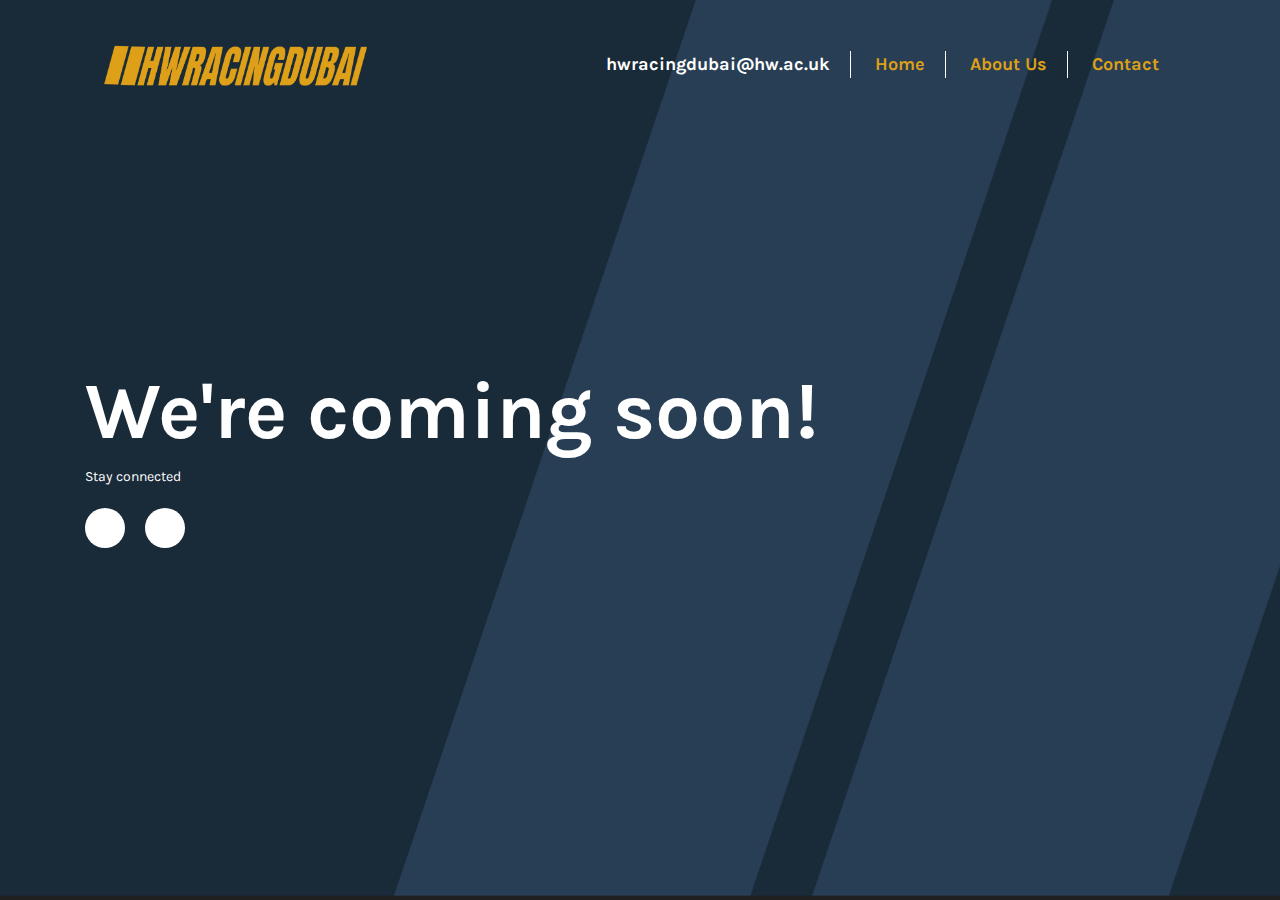
<file: coming_soon/index.html>
<!DOCTYPE html>
<html lang="en">

<head>
    <meta charset="UTF-8">
    <meta name="viewport" content="width=device-width, initial-scale=1.0">
    <meta http-equiv="X-UA-Compatible" content="ie=edge">
    <title>HWRacing Dubai</title>
    <link href="https://fonts.googleapis.com/css?family=Karla:400,700&display=swap" rel="stylesheet">
    <link rel="stylesheet" href="https://cdn.materialdesignicons.com/4.8.95/css/materialdesignicons.min.css">
    <link rel="stylesheet" href="https://stackpath.bootstrapcdn.com/bootstrap/4.4.1/css/bootstrap.min.css">
    <link rel="stylesheet" href="bd-coming-soon.css">
</head>

<body class="min-vh-100 d-flex flex-column">

    <header>
        <div class="container">
            <nav class="navbar navbar-dark bg-transparenet">
                <a class="navbar-brand" href="index.html">
                    <img src="logo.png" alt="logo">
                </a>
                <div style="align-items: end;">
                    <span class="navbar-text d-none d-sm-inline-block">hwracingdubai@hw.ac.uk</span>
                    <span class="navbar-text d-none d-sm-inline-block"> <a href="../src/html/index.html"
                            style="color: #DEA018;">Home</a></span>
                    <span class="navbar-text d-none d-sm-inline-block"> <a href="../src/html/about.html"
                            style="color: #DEA018;">About Us</a></span>
                    <span class="navbar-text d-none d-sm-inline-block"> <a href="..\src\html\contact.html"
                            style="color: #DEA018;">Contact</a></span>
                </div>

            </nav>
        </div>
    </header>
    <main class="my-auto">
        <div class="container">
            <h1 class="page-title">We're coming soon!</h1>

            <p>Stay connected</p>
            <nav class="footer-social-links">
                <a href="https://www.instagram.com/hwrdxb/?img_index=1" class="social-link"><i
                        class="mdi mdi-instagram"></i></a>
                <a href="https://www.linkedin.com/company/hwracing-dubai" class="social-link"><i
                        class="mdi mdi-linkedin"></i></a>

            </nav>
        </div>
    </main>
</body>

</html>
</file>
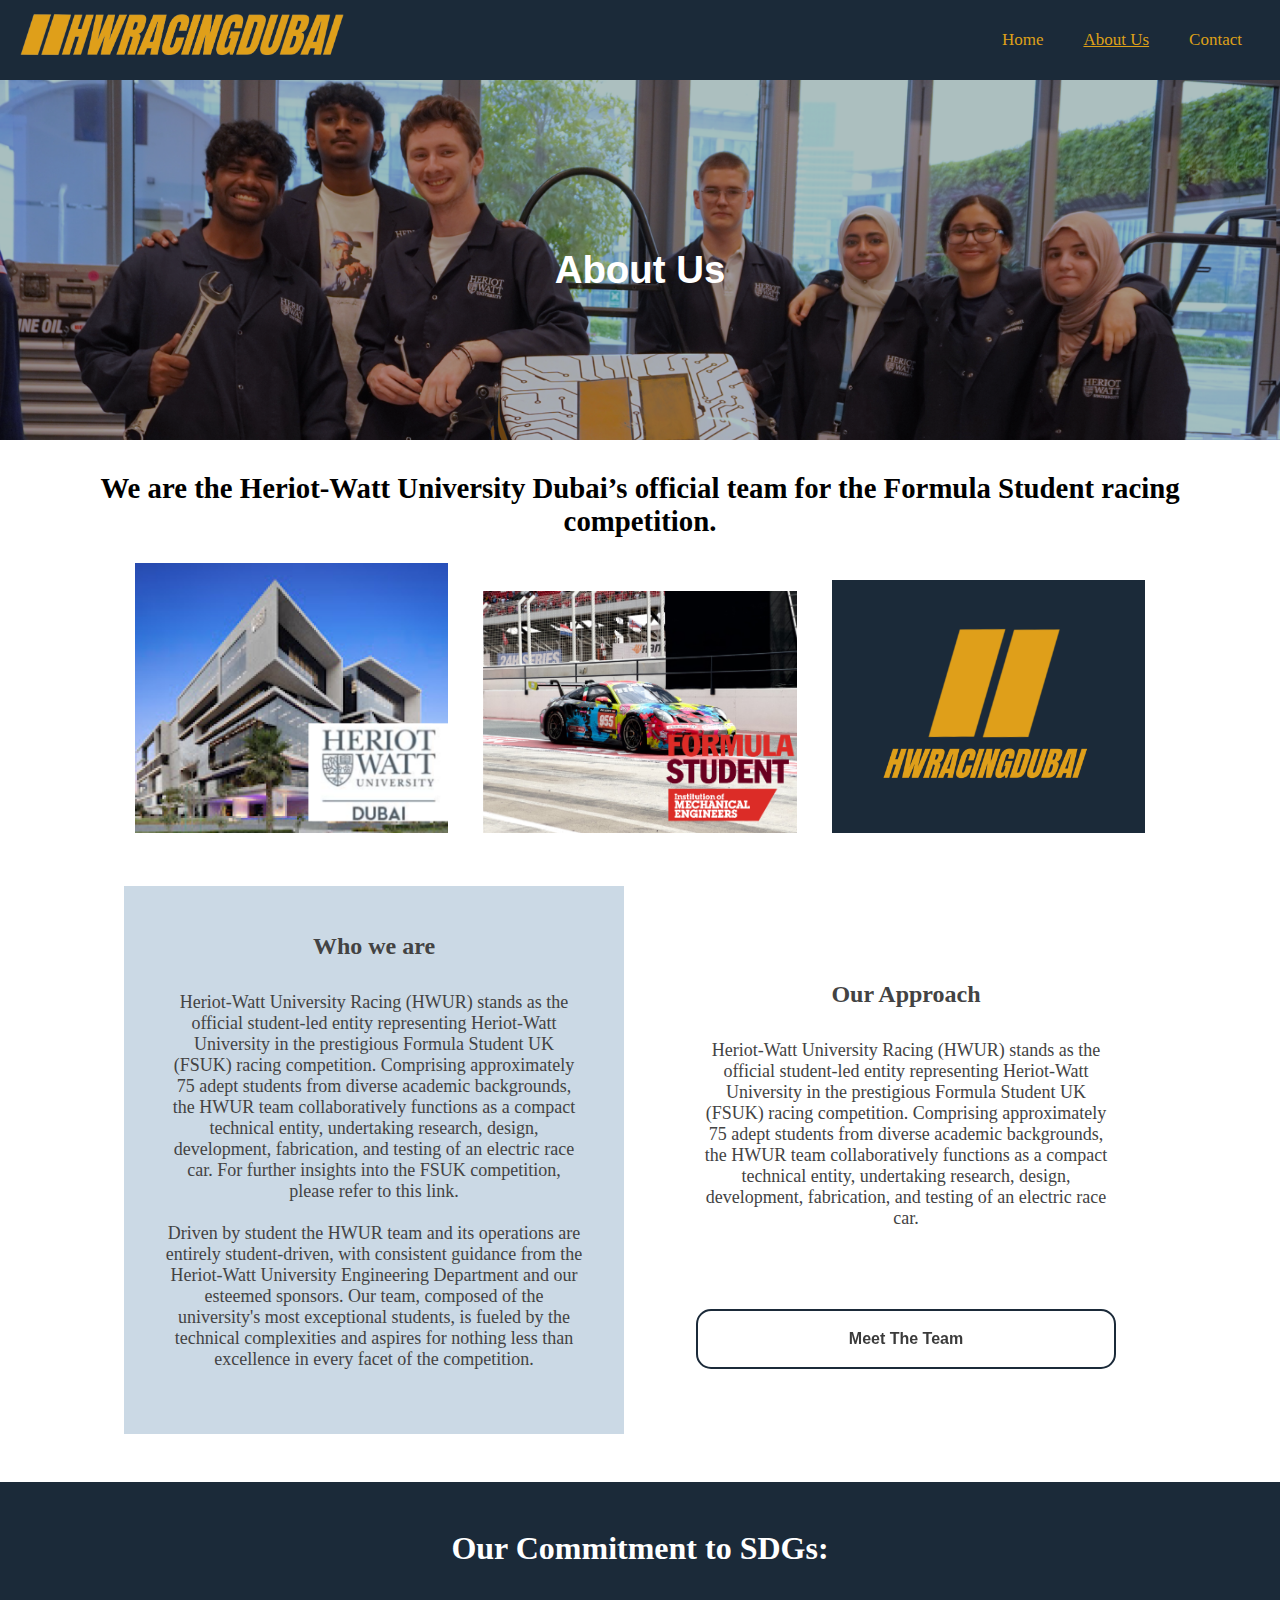
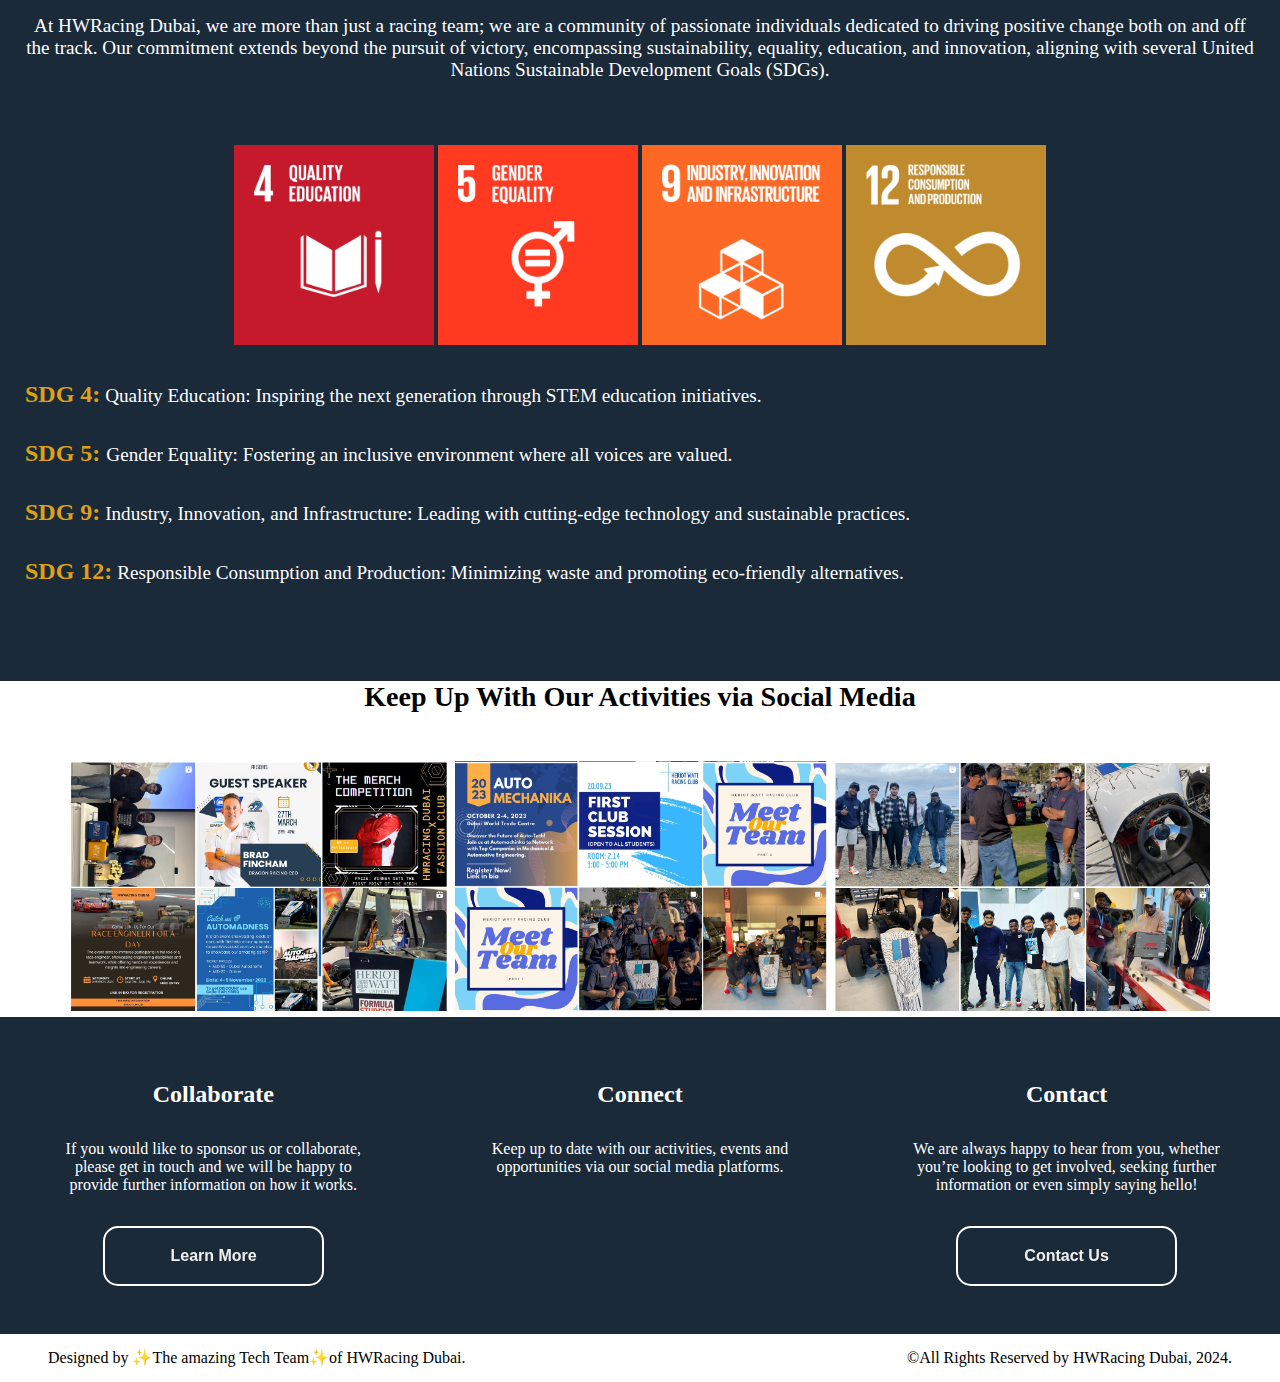
<file: src/html/about.html>
<!DOCTYPE html>
<html lang="en">

<head>
    <meta charset="UTF-8">
    <meta name="viewport" content="width=device-width, initial-scale=1.0">
    <link rel="stylesheet" type="text/css" href="..\css\about.css">
    <title>About Us</title>

    <!---FONT-->
    <link rel="preconnect" href="https://fonts.googleapis.com">
    <link rel="preconnect" href="https://fonts.gstatic.com" crossorigin>
    <link href="https://fonts.googleapis.com/css2?family=Roboto+Slab:wght@100..900&display=swap" rel="stylesheet">
</head>

<body>
    <!---NAVIGATION src: https://www.simplilearn.com/tutorials/html-tutorial/link-css-files-to-html#:~:text=To%20link%20the%20CSS%20to,like%20the%20image%20displayed%20below%3A&text=Let's%20look%20at%20another%20example,the%20CSS%20and%20HTML%20files.-->
    <nav>
        <a href="index.html"><img class="logo" src="../../imgs/logo.png"></a>
        <ul>
            <li><a href="index.html">Home</a></li>
            <li><a class="active" href="about.html">About Us</a></li>
            <li><a href="contact.html">Contact</a></li>
        </ul>
    </nav>
    <div class="cover">
        <div class="parallax"></div>
        <!--<img src="../imgs/aboutCoverOverlay.png">-->
        <div class="coverText">
            <h1>About Us</h1>
        </div>
    </div>

    <div class="sec1">
        <h2>We are the Heriot-Watt University Dubai’s official team for the Formula Student racing competition.</h2>
        <img src="../../imgs/hw.png">
        <img src="../../imgs/sF.png">
        <img src="../../imgs/hwrLogo2.png">

    </div>
    <div class="sec2">
        <div class="sec2Flex one">
            <h3>Who we are</h3>
            <p>Heriot-Watt University Racing (HWUR) stands as the official student-led entity representing Heriot-Watt
                University in the prestigious Formula Student UK (FSUK) racing competition. Comprising approximately 75
                adept students from diverse academic backgrounds, the HWUR team collaboratively functions as a compact
                technical entity, undertaking research, design, development, fabrication, and testing of an electric
                race car. For further insights into the FSUK competition, please refer to this link.
                <br>
                <br>
                Driven by student the HWUR team and its operations are entirely student-driven, with consistent
                guidance from the Heriot-Watt University Engineering Department and our esteemed sponsors. Our team,
                composed of the university's most exceptional students, is fueled by the technical complexities and
                aspires for nothing less than excellence in every facet of the competition.
            </p>
        </div>
        <div class="sec2Flex" id="two">
            <h3>Our Approach</h3>
            <p>Heriot-Watt University Racing (HWUR) stands as the official student-led entity representing Heriot-Watt
                University in the prestigious Formula Student UK (FSUK) racing competition. Comprising approximately 75
                adept students from diverse academic backgrounds, the HWUR team collaboratively functions as a compact
                technical entity, undertaking research, design, development, fabrication, and testing of an electric
                race car. </p>
            <a href='..\..\coming_soon\index.html'>

                <button class="button-28">
                    Meet The Team
                </button>


            </a>
        </div>
    </div>
    <div class="sec3">
        <h3>Our Commitment to SDGs:</h3>
        <div class="textAfterimg">
            <p>
                At HWRacing Dubai, we are more than just a racing team; we are a community of passionate individuals
                dedicated to driving positive change both on and off the track. Our commitment extends beyond the
                pursuit of victory, encompassing sustainability, equality, education, and innovation, aligning with
                several United Nations Sustainable Development Goals (SDGs).
            </p>
        </div>
        <div class="imgList">
            <img src="../../imgs/sdgImgs/E_GIF_04.gif">
            <img src="../../imgs/sdgImgs/E_GIF_05.gif">
            <img src="../../imgs/sdgImgs/E_GIF_09.gif">
            <img src="../../imgs/sdgImgs/E_GIF_12.gif">
        </div>
        <ul>
            <li>
                <p>
                    <b>SDG 4:</b> Quality Education: Inspiring the next generation through STEM education
                    initiatives.
                </p>
            </li>
            <li>
                <p><b>SDG 5: </b> Gender Equality: Fostering an inclusive environment where all voices are valued.</p>
            </li>
            <li>
                <p><b>SDG 9:</b> Industry, Innovation, and Infrastructure: Leading with cutting-edge technology and
                    sustainable
                    practices.</p>
            </li>
            <li>
                <p><b>SDG 12:</b> Responsible Consumption and Production: Minimizing waste and promoting eco-friendly
                    alternatives.</p>
            </li>

        </ul>
    </div>
    <div class="sec4">
        <h3>Keep Up With Our Activities via Social Media</h3>
        <div class="socialPosts">
            <a href="https://www.instagram.com/hwrdxb/"> <img src="../../imgs/socialPosts1.png" height="250px"></a>
            <a href="https://www.instagram.com/hwrdxb/"> <img src="../../imgs/socialPosts2.png" height="250px"></a>
            <a href="https://www.instagram.com/hwrdxb/"> <img src="../../imgs/socialPosts3.png" height="250px"></a>

        </div>
    </div>

    <div class="footer">

        <div class="footerItem">
            <h2>Collaborate</h2>
            <p>If you would like to sponsor us or collaborate, please get in touch and we will be happy to
                provide further information on how it works. </p>
            <a href="..\..\coming_soon\index.html"><button class="button-29">Learn More</button></a>
        </div>
        <div class="footerItem">
            <h2>Connect</h2>
            <p>Keep up to date with our activities, events and opportunities via our social media platforms.</p>
        </div>
        <div class="footerItem">
            <h2>Contact</h2>
            <p>We are always happy to hear from you, whether you’re looking to get involved, seeking further information
                or even simply saying hello! </p>
            <a href="contact.html"><button class="button-29">Contact Us</button></a>
        </div>
    </div>
    <div class="last">
        <p id="byLine">Designed by ✨The amazing Tech Team✨of HWRacing Dubai.</p>
        <p id="rights">©All Rights Reserved by HWRacing Dubai, 2024.</p>
    </div>
</body>

</html>
</file>
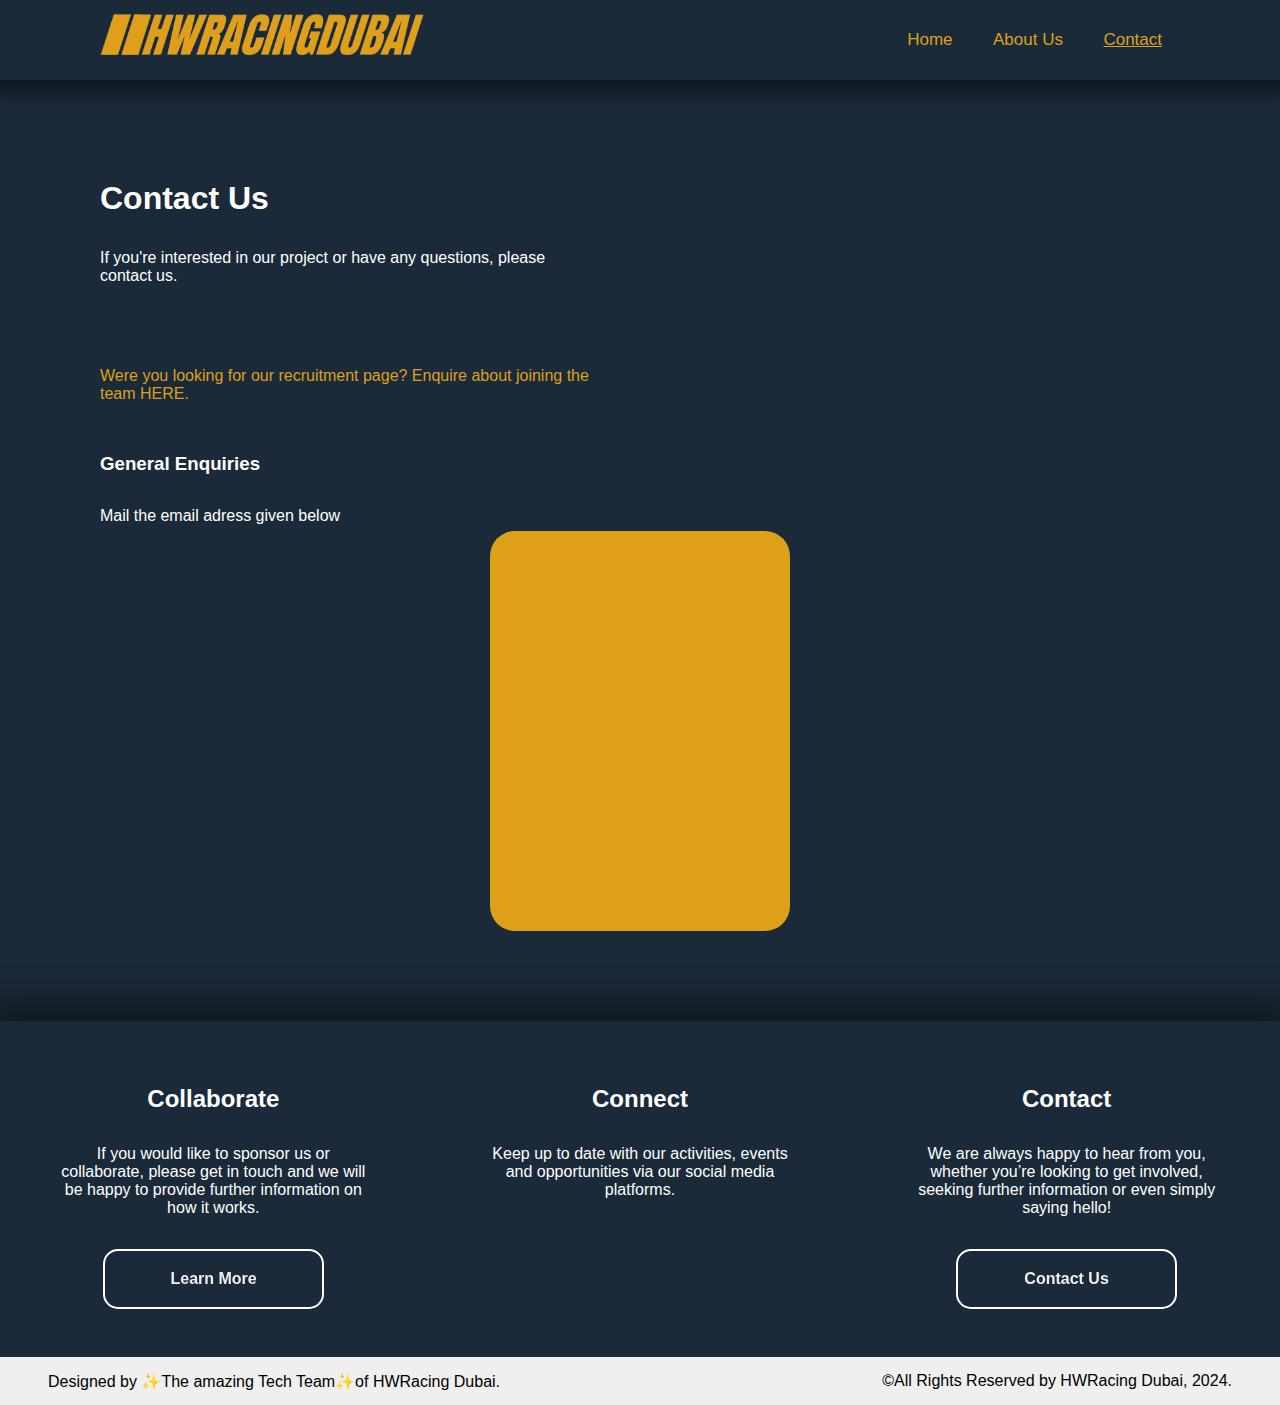
<file: src/html/contact.html>
<!DOCTYPE html>
<html lang="en">

<head>
    <meta charset="UTF-8">
    <meta name="viewport" content="width=device-width, initial-scale=1.0">
    <link rel="stylesheet" type="text/css" href="..\css\contact.css">

    <title>Contact</title>
</head>

<body>
    <!---NAVIGATION src: https://www.simplilearn.com/tutorials/html-tutorial/link-css-files-to-html#:~:text=To%20link%20the%20CSS%20to,like%20the%20image%20displayed%20below%3A&text=Let's%20look%20at%20another%20example,the%20CSS%20and%20HTML%20files.-->
    <nav>
        <a href="../../../index.html"><img class="logo" src="../../imgs/logo.png"></a>
        <ul>
            <li><a href="index.html">Home</a></li>
            <li><a href="about.html">About Us</a></li>
            <li><a class="active" href="contact.html">Contact</a></li>
        </ul>
    </nav>
    <div class="sec1">
        <!--<img src="../imgs/aboutCoverOverlay.png">-->
        <div class="heading">
            <h1>Contact Us</h1>
            <p>If you're interested in our project or have any questions, please contact us.</p>
            <br>
            <p style="color: #DEA018;">Were you looking for our recruitment page? Enquire about joining the team HERE.
            </p>
            <br>
            <h3>General Enquiries</h3>
            <p>Mail the email adress given below</p>

        </div>
        <div class="map">
            <iframe
                src="https://www.google.com/maps/embed?pb=!1m18!1m12!1m3!1d3612.98974034204!2d55.15964061185673!3d25.102208635447187!2m3!1f0!2f0!3f0!3m2!1i1024!2i768!4f13.1!3m3!1m2!1s0x3e5f638e7ac4f2d3%3A0xec919842ff503d0b!2sHeriot-Watt%20University!5e0!3m2!1sen!2sae!4v1713456199963!5m2!1sen!2sae"
                width="600" height="450" style="border:0;" allowfullscreen="" loading="lazy"
                referrerpolicy="no-referrer-when-downgrade"></iframe>
            <div id="yellow"></div>
        </div>
    </div>
    <div class="footer">

        <div class="footerItem">
            <h2>Collaborate</h2>
            <p>If you would like to sponsor us or collaborate, please get in touch and we will be happy to
                provide further information on how it works. </p>
            <a href="..\..\coming_soon\index.html"><button class="button-29">Learn More</button></a>
        </div>
        <div class="footerItem">
            <h2>Connect</h2>
            <p>Keep up to date with our activities, events and opportunities via our social media platforms.</p>
        </div>
        <div class="footerItem">
            <h2>Contact</h2>
            <p>We are always happy to hear from you, whether you’re looking to get involved, seeking further information
                or even simply saying hello! </p>
            <a href="contact.html"><button class="button-29">Contact Us</button></a>
        </div>
    </div>
    <div class="last">
        <p id="byLine">Designed by ✨The amazing Tech Team✨of HWRacing Dubai.</p>
        <p id="rights">©All Rights Reserved by HWRacing Dubai, 2024.</p>
    </div>
</body>

</html>
</file>
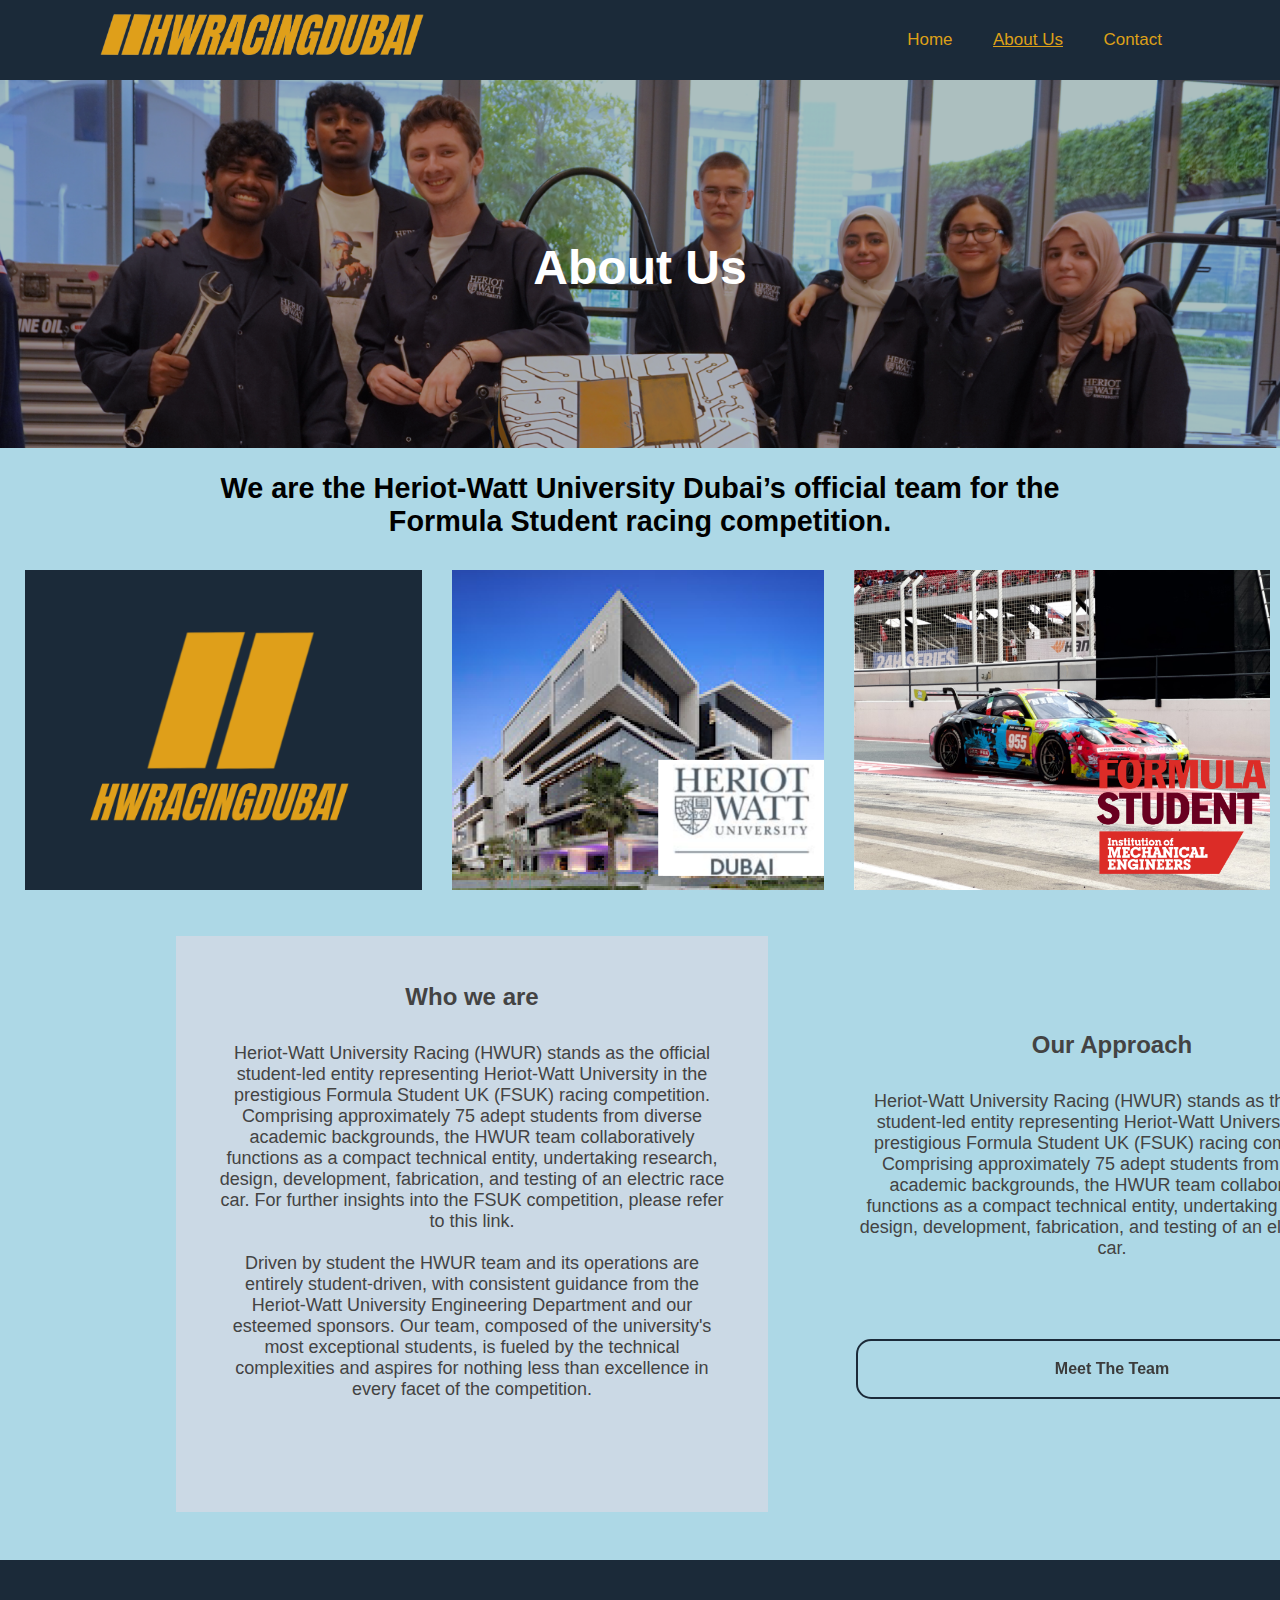
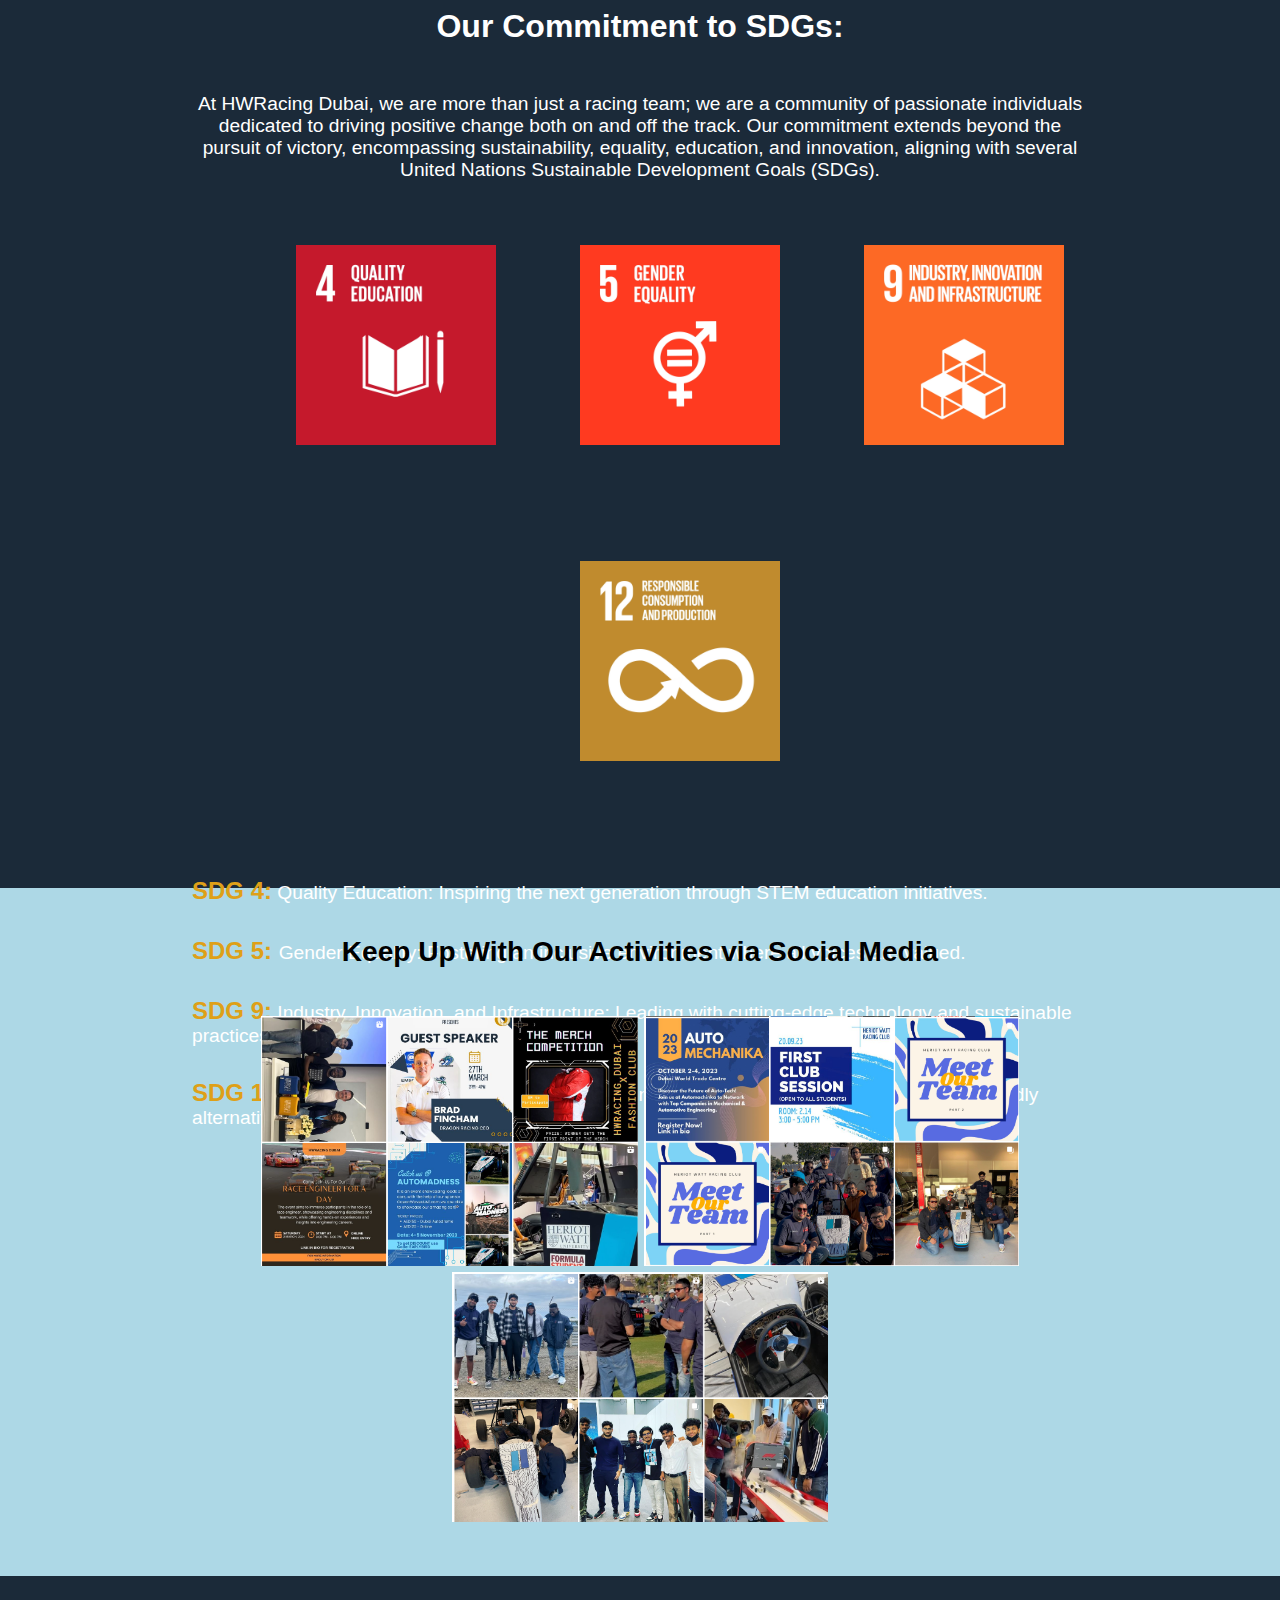
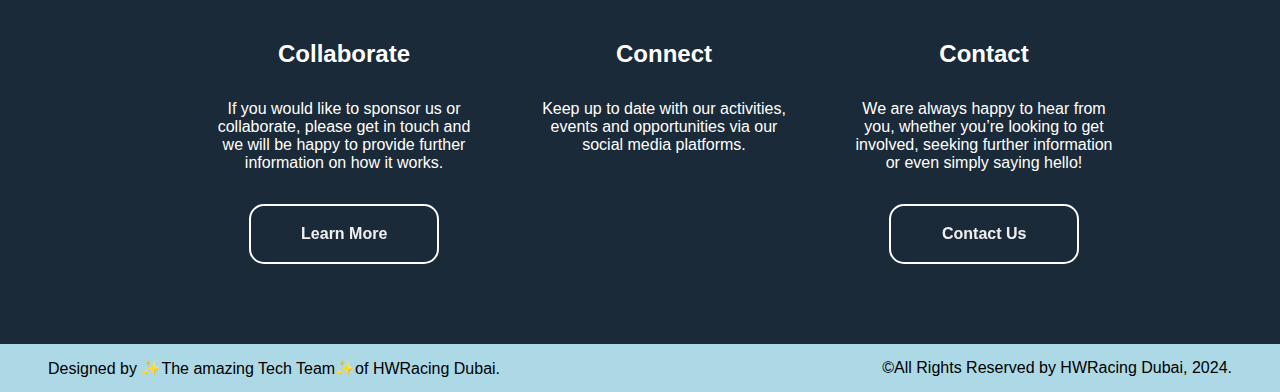
<file: assets/about&contact/src/about.html>
<!DOCTYPE html>
<html lang="en">

<head>
    <meta charset="UTF-8">
    <meta name="viewport" content="width=device-width, initial-scale=1.0">
    <link rel="stylesheet" type="text/css" href="style.css">
    <title>About Us</title>

    <!---FONT-->
    <link rel="preconnect" href="https://fonts.googleapis.com">
    <link rel="preconnect" href="https://fonts.gstatic.com" crossorigin>
    <link href="https://fonts.googleapis.com/css2?family=Roboto+Slab:wght@100..900&display=swap" rel="stylesheet">
</head>

<body>
    <!---NAVIGATION src: https://www.simplilearn.com/tutorials/html-tutorial/link-css-files-to-html#:~:text=To%20link%20the%20CSS%20to,like%20the%20image%20displayed%20below%3A&text=Let's%20look%20at%20another%20example,the%20CSS%20and%20HTML%20files.-->
    <nav>
        <a href="../../../index.html"><img class="logo" src="../imgs/logo.png"></a>
        <ul>
            <li><a href="../../negarFiles/index.html">Home</a></li>
            <li><a class="active" href="about.html">About Us</a></li>
            <li><a href="contact.html">Contact</a></li>
        </ul>
    </nav>
    <div class="cover parallax">
        <!--<img src="../imgs/aboutCoverOverlay.png">-->
        <div class="coverText">
            <h1>About Us</h1>
        </div>
    </div>

    <div class="sec1">
        <h2>We are the Heriot-Watt University Dubai’s official team for the Formula Student racing competition.</h2>
        <ul>
            <li><img src="../imgs/hwrLogo2.png"></li>
            <li><img src="../imgs/hw.png"> </li>
            <li><img src="../imgs/sF.png"> </li>
        </ul>
    </div>
    <div class="sec2">
        <div class="sec2Flex one">
            <h3>Who we are</h3>
            <p>Heriot-Watt University Racing (HWUR) stands as the official student-led entity representing Heriot-Watt
                University in the prestigious Formula Student UK (FSUK) racing competition. Comprising approximately 75
                adept students from diverse academic backgrounds, the HWUR team collaboratively functions as a compact
                technical entity, undertaking research, design, development, fabrication, and testing of an electric
                race car. For further insights into the FSUK competition, please refer to this link.
                <br>
                <br>
                Driven by student the HWUR team and its operations are entirely student-driven, with consistent
                guidance from the Heriot-Watt University Engineering Department and our esteemed sponsors. Our team,
                composed of the university's most exceptional students, is fueled by the technical complexities and
                aspires for nothing less than excellence in every facet of the competition.
            </p>
        </div>
        <div class="sec2Flex" id="two">
            <h3>Our Approach</h3>
            <p>Heriot-Watt University Racing (HWUR) stands as the official student-led entity representing Heriot-Watt
                University in the prestigious Formula Student UK (FSUK) racing competition. Comprising approximately 75
                adept students from diverse academic backgrounds, the HWUR team collaboratively functions as a compact
                technical entity, undertaking research, design, development, fabrication, and testing of an electric
                race car. </p>
            <a href='https://hwracingdubai.github.io/'>

                <button class="button-28">
                    Meet The Team
                </button>


            </a>
        </div>
    </div>
    <div class="sec3">
        <h3>Our Commitment to SDGs:</h3>
        <div class="textAfterimg">
            <p>
                At HWRacing Dubai, we are more than just a racing team; we are a community of passionate individuals
                dedicated to driving positive change both on and off the track. Our commitment extends beyond the
                pursuit of victory, encompassing sustainability, equality, education, and innovation, aligning with
                several United Nations Sustainable Development Goals (SDGs).
            </p>
        </div>
        <div class="imgList">
            <img src="../imgs/sdgImgs/E_GIF_04.gif">
            <img src="../imgs/sdgImgs/E_GIF_05.gif">
            <img src="../imgs/sdgImgs/E_GIF_09.gif">
            <img src="../imgs/sdgImgs/E_GIF_12.gif">
        </div>
        <ul>
            <li>
                <p>
                    <b>SDG 4:</b> Quality Education: Inspiring the next generation through STEM education
                    initiatives.
                </p>
            </li>
            <li>
                <p><b>SDG 5: </b> Gender Equality: Fostering an inclusive environment where all voices are valued.</p>
            </li>
            <li>
                <p><b>SDG 9:</b> Industry, Innovation, and Infrastructure: Leading with cutting-edge technology and
                    sustainable
                    practices.</p>
            </li>
            <li>
                <p><b>SDG 12:</b> Responsible Consumption and Production: Minimizing waste and promoting eco-friendly
                    alternatives.</p>
            </li>

        </ul>
    </div>
    <div class="sec4">
        <h3>Keep Up With Our Activities via Social Media</h3>
        <div class="socialPosts">
            <a href="https://www.instagram.com/hwrdxb/"> <img src="../imgs/socialPosts1.png" height="250px"></a>
            <a href="https://www.instagram.com/hwrdxb/"> <img src="../imgs/socialPosts2.png" height="250px"></a>
            <a href="https://www.instagram.com/hwrdxb/"> <img src="../imgs/socialPosts3.png" height="250px"></a>

        </div>
    </div>

    <div class="footer">

        <div class="footerItem">
            <h2>Collaborate</h2>
            <p>If you would like to sponsor us or collaborate, please get in touch and we will be happy to
                provide further information on how it works. </p>
            <a href="../../../index.html"><button class="button-29">Learn More</button></a>
        </div>
        <div class="footerItem">
            <h2>Connect</h2>
            <p>Keep up to date with our activities, events and opportunities via our social media platforms.</p>
        </div>
        <div class="footerItem">
            <h2>Contact</h2>
            <p>We are always happy to hear from you, whether you’re looking to get involved, seeking further information
                or even simply saying hello! </p>
            <a href="contact.html"><button class="button-29">Contact Us</button></a>
        </div>
    </div>
    <div class="last">
        <p>Designed by ✨The amazing Tech Team✨of HWRacing Dubai.</p>
        <p>©All Rights Reserved by HWRacing Dubai, 2024.</p>
    </div>
</body>

</html>
</file>
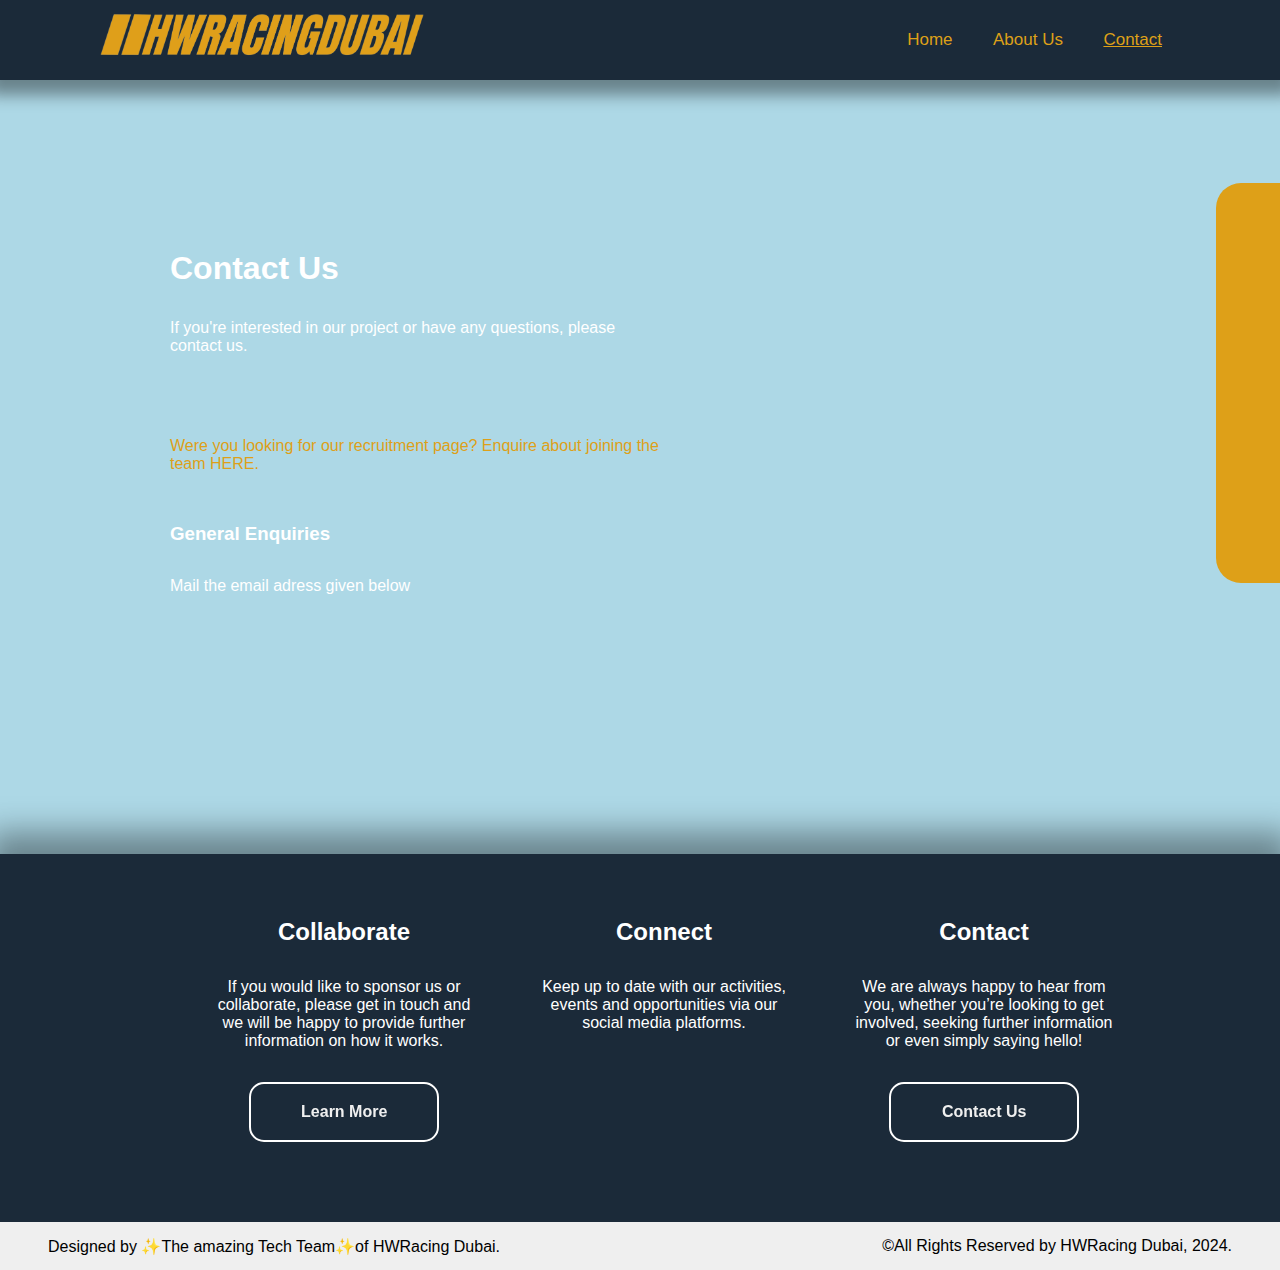
<file: assets/about&contact/src/contact.html>
<!DOCTYPE html>
<html lang="en">

<head>
    <meta charset="UTF-8">
    <meta name="viewport" content="width=device-width, initial-scale=1.0">
    <link rel="stylesheet" type="text/css" href="styleC.css">

    <title>Contact</title>
</head>

<body>
    <!---NAVIGATION src: https://www.simplilearn.com/tutorials/html-tutorial/link-css-files-to-html#:~:text=To%20link%20the%20CSS%20to,like%20the%20image%20displayed%20below%3A&text=Let's%20look%20at%20another%20example,the%20CSS%20and%20HTML%20files.-->
    <nav>
        <a href="../../../index.html"><img class="logo" src="../imgs/logo.png"></a>
        <ul>
            <li><a href="../../negarFiles/index.html">Home</a></li>
            <li><a href="about.html">About Us</a></li>
            <li><a class="active" href="contact.html">Contact</a></li>
        </ul>
    </nav>
    <div class="sec1">
        <!--<img src="../imgs/aboutCoverOverlay.png">-->
        <div class="heading">
            <h1>Contact Us</h1>
            <p>If you're interested in our project or have any questions, please contact us.</p>
            <br>
            <p style="color: #DEA018;">Were you looking for our recruitment page? Enquire about joining the team HERE.
            </p>
            <br>
            <h3>General Enquiries</h3>
            <p>Mail the email adress given below</p>

        </div>
        <div class="map">
            <iframe
                src="https://www.google.com/maps/embed?pb=!1m18!1m12!1m3!1d3612.98974034204!2d55.15964061185673!3d25.102208635447187!2m3!1f0!2f0!3f0!3m2!1i1024!2i768!4f13.1!3m3!1m2!1s0x3e5f638e7ac4f2d3%3A0xec919842ff503d0b!2sHeriot-Watt%20University!5e0!3m2!1sen!2sae!4v1713456199963!5m2!1sen!2sae"
                width="600" height="450" style="border:0;" allowfullscreen="" loading="lazy"
                referrerpolicy="no-referrer-when-downgrade"></iframe>
            <div id="yellow"></div>
        </div>
    </div>
    <div class="footer">

        <div class="footerItem">
            <h2>Collaborate</h2>
            <p>If you would like to sponsor us or collaborate, please get in touch and we will be happy to
                provide further information on how it works. </p>
            <a href="../../../index.html"><button class="button-29">Learn More</button></a>
        </div>
        <div class="footerItem">
            <h2>Connect</h2>
            <p>Keep up to date with our activities, events and opportunities via our social media platforms.</p>
        </div>
        <div class="footerItem">
            <h2>Contact</h2>
            <p>We are always happy to hear from you, whether you’re looking to get involved, seeking further information
                or even simply saying hello! </p>
            <a href="contact.html"><button class="button-29">Contact Us</button></a>
        </div>
    </div>
    <div class="last">
        <p>Designed by ✨The amazing Tech Team✨of HWRacing Dubai.</p>
        <p>©All Rights Reserved by HWRacing Dubai, 2024.</p>
    </div>
</body>

</html>
</file>
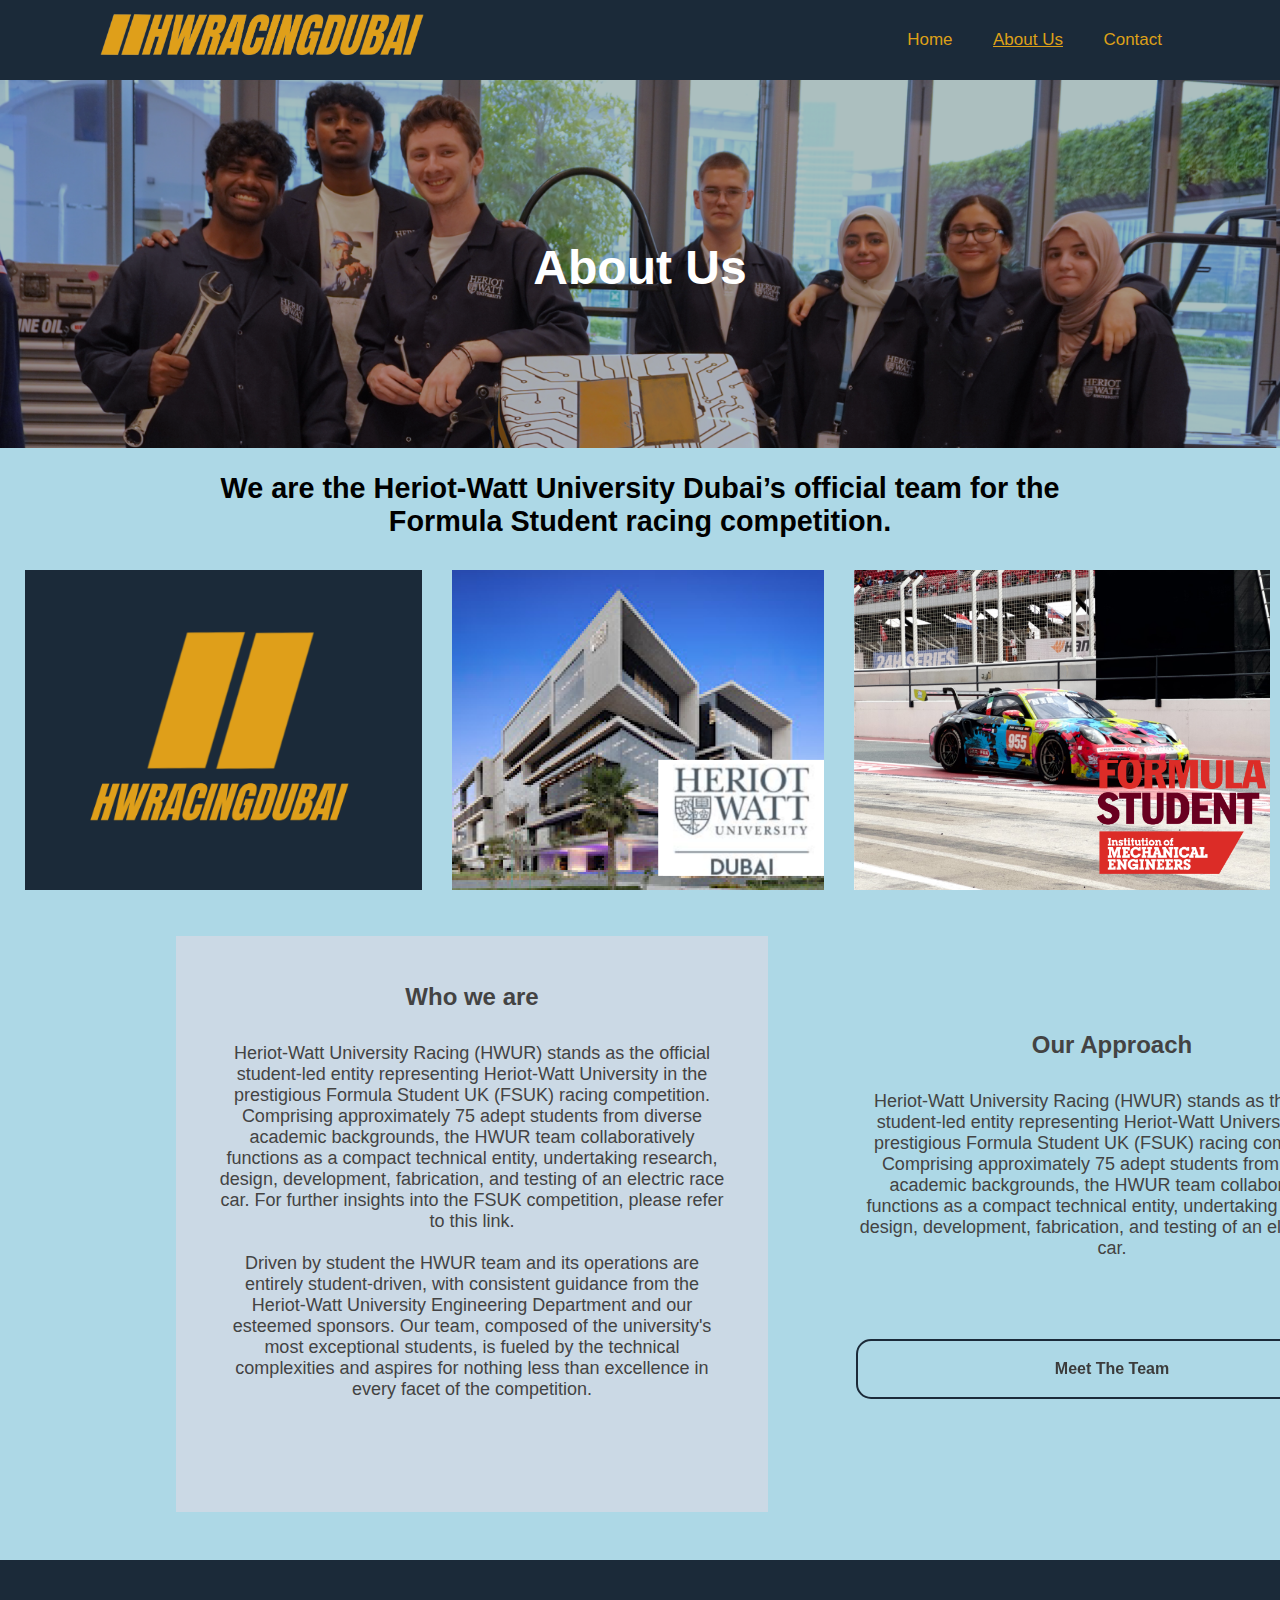
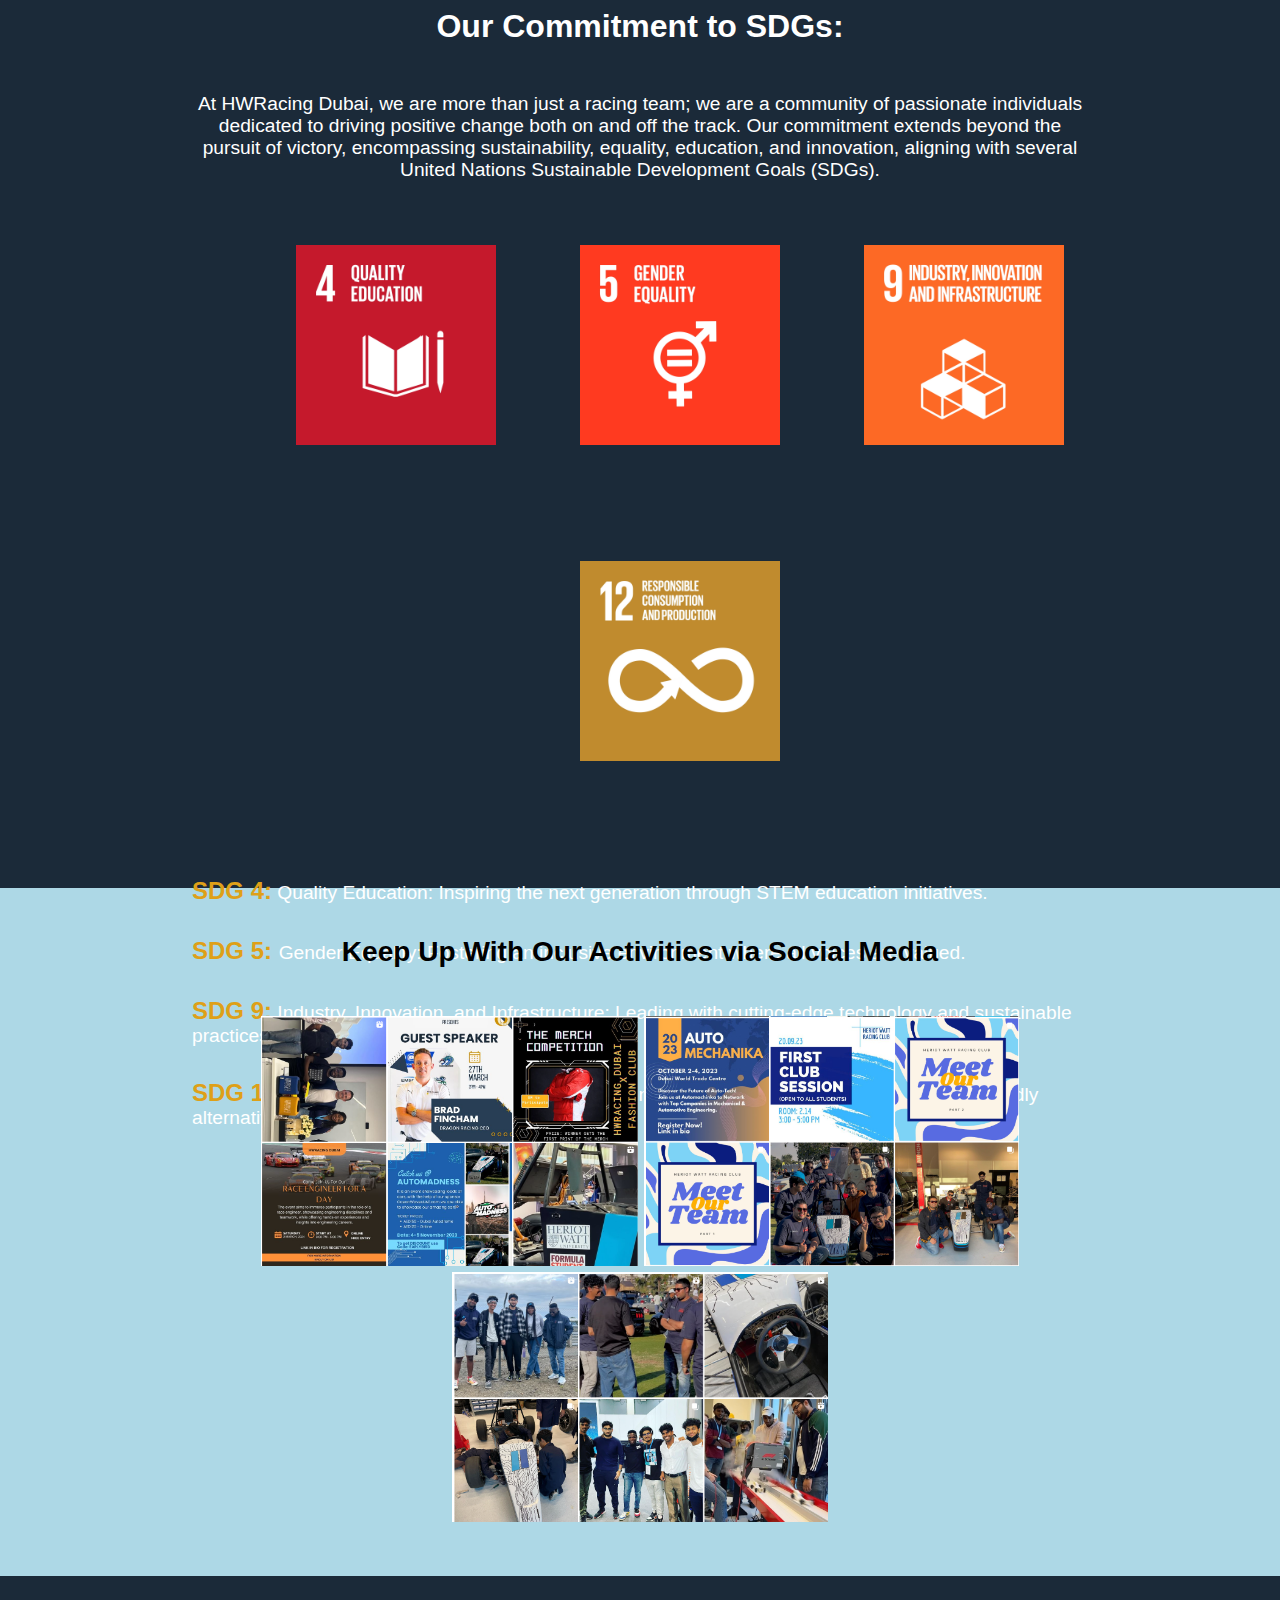
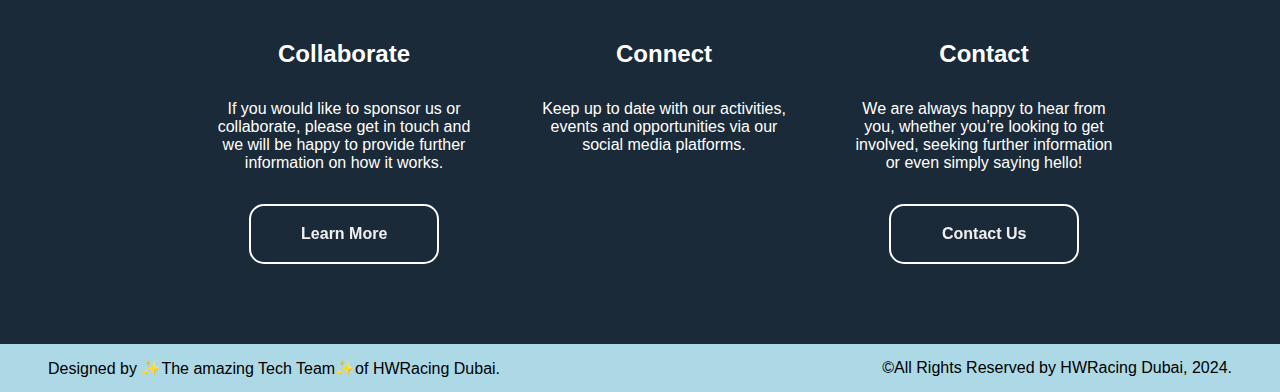
<file: assets/about/src/about.html>
<!DOCTYPE html>
<html lang="en">

<head>
    <meta charset="UTF-8">
    <meta name="viewport" content="width=device-width, initial-scale=1.0">
    <link rel="stylesheet" type="text/css" href="style.css">
    <title>About Us</title>

    <!---FONT-->
    <link rel="preconnect" href="https://fonts.googleapis.com">
    <link rel="preconnect" href="https://fonts.gstatic.com" crossorigin>
    <link href="https://fonts.googleapis.com/css2?family=Roboto+Slab:wght@100..900&display=swap" rel="stylesheet">
</head>

<body>
    <!---NAVIGATION src: https://www.simplilearn.com/tutorials/html-tutorial/link-css-files-to-html#:~:text=To%20link%20the%20CSS%20to,like%20the%20image%20displayed%20below%3A&text=Let's%20look%20at%20another%20example,the%20CSS%20and%20HTML%20files.-->
    <nav>
        <img class="logo" src="../imgs/logo.png">
        <ul>
            <li><a href="#">Home</a></li>
            <li><a class="active" href="#">About Us</a></li>
            <li><a href="#">Contact</a></li>
        </ul>
    </nav>
    <div class="cover parallax">
        <!--<img src="../imgs/aboutCoverOverlay.png">-->
        <div class="coverText">
            <h1>About Us</h1>
        </div>
    </div>

    <div class="sec1">
        <h2>We are the Heriot-Watt University Dubai’s official team for the Formula Student racing competition.</h2>
        <ul>
            <li><img src="../imgs/hwrLogo2.png"></li>
            <li><img src="../imgs/hw.png"> </li>
            <li><img src="../imgs/sF.png"> </li>
        </ul>
    </div>
    <div class="sec2">
        <div class="sec2Flex one">
            <h3>Who we are</h3>
            <p>Heriot-Watt University Racing (HWUR) stands as the official student-led entity representing Heriot-Watt
                University in the prestigious Formula Student UK (FSUK) racing competition. Comprising approximately 75
                adept students from diverse academic backgrounds, the HWUR team collaboratively functions as a compact
                technical entity, undertaking research, design, development, fabrication, and testing of an electric
                race car. For further insights into the FSUK competition, please refer to this link.
                <br>
                <br>
                Driven by student the HWUR team and its operations are entirely student-driven, with consistent
                guidance from the Heriot-Watt University Engineering Department and our esteemed sponsors. Our team,
                composed of the university's most exceptional students, is fueled by the technical complexities and
                aspires for nothing less than excellence in every facet of the competition.
            </p>
        </div>
        <div class="sec2Flex" id="two">
            <h3>Our Approach</h3>
            <p>Heriot-Watt University Racing (HWUR) stands as the official student-led entity representing Heriot-Watt
                University in the prestigious Formula Student UK (FSUK) racing competition. Comprising approximately 75
                adept students from diverse academic backgrounds, the HWUR team collaboratively functions as a compact
                technical entity, undertaking research, design, development, fabrication, and testing of an electric
                race car. </p>
            <a href='https://hwracingdubai.github.io/'>

                <button class="button-28">
                    Meet The Team
                </button>


            </a>
        </div>
    </div>
    <div class="sec3">
        <h3>Our Commitment to SDGs:</h3>
        <div class="textAfterimg">
            <p>
                At HWRacing Dubai, we are more than just a racing team; we are a community of passionate individuals
                dedicated to driving positive change both on and off the track. Our commitment extends beyond the
                pursuit of victory, encompassing sustainability, equality, education, and innovation, aligning with
                several United Nations Sustainable Development Goals (SDGs).
            </p>
        </div>
        <div class="imgList">
            <img src="../imgs/sdgImgs/E_GIF_04.gif">
            <img src="../imgs/sdgImgs/E_GIF_05.gif">
            <img src="../imgs/sdgImgs/E_GIF_09.gif">
            <img src="../imgs/sdgImgs/E_GIF_12.gif">
        </div>
        <ul>
            <li>
                <p>
                    <b>SDG 4:</b> Quality Education: Inspiring the next generation through STEM education
                    initiatives.
                </p>
            </li>
            <li>
                <p><b>SDG 5: </b> Gender Equality: Fostering an inclusive environment where all voices are valued.</p>
            </li>
            <li>
                <p><b>SDG 9:</b> Industry, Innovation, and Infrastructure: Leading with cutting-edge technology and
                    sustainable
                    practices.</p>
            </li>
            <li>
                <p><b>SDG 12:</b> Responsible Consumption and Production: Minimizing waste and promoting eco-friendly
                    alternatives.</p>
            </li>

        </ul>
    </div>
    <div class="sec4">
        <h3>Keep Up With Our Activities via Social Media</h3>
        <div class="socialPosts">
            <a href="https://www.instagram.com/hwrdxb/"> <img src="../imgs/socialPosts1.png" height="250px"></a>
            <a href="https://www.instagram.com/hwrdxb/"> <img src="../imgs/socialPosts2.png" height="250px"></a>
            <a href="https://www.instagram.com/hwrdxb/"> <img src="../imgs/socialPosts3.png" height="250px"></a>

        </div>
    </div>

    <div class="footer">

        <div class="footerItem">
            <h2>Collaborate</h2>
            <p>If you would like to sponsor us or collaborate, please get in touch and we will be happy to
                provide further information on how it works. </p>
            <a href="https://hwracingdubai.github.io/"><button class="button-29">Learn More</button></a>
        </div>
        <div class="footerItem">
            <h2>Connect</h2>
            <p>Keep up to date with our activities, events and opportunities via our social media platforms.</p>
        </div>
        <div class="footerItem">
            <h2>Contact</h2>
            <p>We are always happy to hear from you, whether you’re looking to get involved, seeking further information
                or even simply saying hello! </p>
            <a href="https://hwracingdubai.github.io/"><button class="button-29">Contact Us</button></a>
        </div>
    </div>
    <div class="last">
        <p>Designed by ✨The amazing Tech Team✨of HWRacing Dubai.</p>
        <p>©All Rights Reserved by HWRacing Dubai, 2024.</p>
    </div>
</body>

</html>
</file>
<file: coming_soon/bd-coming-soon.css>
body {
  font-family: 'Karla', sans-serif;
  background-image: url("bg.jpg");
  background-size: cover;
  background-repeat: no-repeat;
  background-position: center;
  color: #ffffff;
  padding-bottom: 75px;
}

@media (min-width: 768px) {
  body {
    padding-bottom: 110px;
  }
}

.navbar-brand {
  margin-right: 0;
}

.navbar-brand img {
  height: 3rem;
}

.navbar-dark {
  padding-top: 35px;
  padding-bottom: 35px;
}

.navbar-dark .navbar-text {
  color: #ffffff;
  opacity: 1;
  padding: 0 20px;
  border-right: 1px solid #ffffff;
  font-size: 18px;
  font-weight: bold;
  text-align: center;
}

.navbar-dark .navbar-text:last-child {
  border-right: 0;
}

@media (max-width: 767px) {
  .navbar-dark {
    padding-bottom: 0;
  }
}

.page-title {
  font-size: 80px;
  font-weight: bold;
  margin-bottom: 6px;
}

@media (max-width: 767px) {
  .page-title {
    font-size: 35px;
    margin-bottom: 14px;
  }
}

.page-description {
  max-width: 465px;
  font-size: 18px;
  margin-bottom: 59px;
}

@media (max-width: 767px) {
  .page-description {
    font-size: 14px;
  }
}

p {
  font-size: 14px;
  margin-bottom: 21px;
}

.footer-social-links .social-link {
  display: inline-block;
  text-align: center;
  line-height: 40px;
  width: 40px;
  height: 40px;
  border-radius: 50%;
  background-color: #ffffff;
  color: #000000;
  margin-right: 16px;
  transition: all 0.3s ease-in-out;
}

.footer-social-links .social-link:last-child {
  margin-right: 0;
}

.footer-social-links .social-link:hover {
  text-decoration: none;
  background-color: #000000;
  color: #ffffff;
}

/*# sourceMappingURL=bd-coming-soon.css.map */
</file>
<file: assets/about&contact/src/style.css>
* {
    padding: 0;
    margin: 0;
    text-decoration: none;
    list-style: none;
    box-sizing: border-box;
}

body {
    /*font-family: "Roboto Slab", serif;*/
    font-family: 'Segoe UI', Tahoma, Geneva, Verdana, sans-serif;
    overflow-x: hidden;
}

/*Not adapted for mobile versions currently*/
@media only screen and (max-width: 1300px) {
    body {
        background-color: lightblue;
    }

}

nav {
    background: #1B2A39;
    height: 80px;
    width: 100%;

}

.logo {
    height: 45px;
    margin-left: 100px;
    margin-top: 12px;
}

nav ul {
    float: right;
    margin-right: 100px;
}

nav ul li {
    display: inline-block;
    line-height: 80px;
    margin: 0 5px;
}

nav ul li a {
    color: #DEA018;
    font-size: 17px;
    padding: 7px 13px;
    border-radius: 3px;
}

a.active {
    text-decoration: underline;
}

a:hover {
    color: #ffffff;
    transition: .5s;
}

.cover {
    height: 23rem;
    text-align: center;
    color: #000000;
    width: 100%;
    color: #ffffff;
    font-size: large;
    display: block;
    position: absolute;
    overflow-y: hidden;
    overflow-x: hidden;
    text-shadow: black;

}

.coverText {
    position: relative;
    margin-top: 10rem;
    z-index: 10000;
    color: #ffffff;
    font-size: x-large;
}

.cover img {
    height: 23rem;
    width: 100%;

}

.parallax {
    /* The image used */
    background-image: url("../imgs/aboutCoverOverlay.png");


    /* Set a specific height */
    min-height: 350px;

    /* Create the parallax scrolling effect */
    background-attachment: fixed;
    background-repeat: no-repeat;
    background-size: contain;
}

.sec1 {
    position: relative;
    margin-top: 22.5rem;
    height: 30rem;
    text-align: center;
    padding-top: 2rem;
    font-size: larger;
    margin-bottom: 1rem;

}

.sec1 h2 {
    padding-left: 10rem;
    padding-right: 10rem;
}

.sec1 li {
    display: inline-block;
    line-height: 80px;
    margin: 0 5px;

}

.sec1 img {
    height: 320px;
    margin-left: 15px;
    margin-top: 2rem;
}

.sec2 {
    height: 39rem;
    display: flex;
    position: relative;
    margin-left: 8rem;
    width: 100%;
    flex-wrap: wrap;

}

.sec2Flex {
    color: #434343;
    width: 37rem;
    height: 36rem;
    margin-left: 3rem;
    text-align: center;
    padding: 0 2rem 0 2rem;
    font-size: large;
}

.one {
    padding: 2rem 2.5rem 2rem 2.5rem;
    background-color: #cbd9e5;
}

.sec2Flex h3 {
    margin: 15px 20px 15px 20px;
    color: #434343;
    font-size: x-large;
}

#two {
    color: #434343;
    padding: 5rem 2.5rem 2rem 2.5rem;
}

#two h3 {
    color: #434343;
}

.sec2Flex button {
    margin-top: 3rem;
    color: 434343;
}


.sec3 {
    color: #ffffff;
    background-color: #1B2A39;
    height: 58rem;
    text-align: center;
    padding-left: 12rem;
    padding-right: 12rem;
    padding-top: 3rem;
    padding-bottom: 3rem;
}

.sec3 h3 {
    font-size: xx-large;
    margin-bottom: 3rem;
}

.sec3 b {
    color: #DEA018;
    font-size: x-large;
}

.sec3 ul {
    text-align: left;
    font-size: larger;
    margin-bottom: 3rem;
}

.textAfterimg {
    font-size: larger;
}


.sec3 li {
    margin-top: 0.5rem;
}

.imgList img {
    margin-bottom: 5rem;
    margin-top: 2rem;
    height: 200px;
    margin-left: 5rem;
}

.sec4 {
    height: auto;
    text-align: center;
    font-size: x-large;
    padding: 3rem 5rem 3rem 5rem;
}

.socialPosts {
    margin-top: 3rem;
}

.socialPosts img {
    margin-left: 0%;
    margin-right: 0%;
}

.footer {
    color: #ffffff;
    background-color: #1B2A39;
    height: auto;
    display: flex;
    padding-left: 10rem;
    padding-right: 10rem;
    padding-top: 2rem;
    padding-bottom: 5rem
}

.footerItem {
    margin-left: 3rem;
    text-align: center;
    width: 22rem;
}

.footerItem h2,
p {
    margin-top: 2rem;
    margin-bottom: 2rem;
}

.last {
    display: flex;
    justify-content: space-between;
    padding-left: 3rem;
    padding-right: 3rem;
    height: 3rem;
    align-items: center;
}

@media (max-width: 952px) {
    label.logo {
        font-size: 30px;
        padding-left: 50px;
    }

    nav ul li a {
        font-size: 16px;
    }
}

@media (max-width: 858px) {


    ul {
        position: fixed;
        width: 100%;
        height: 100vh;
        background: #2c3e50;
        top: 80px;
        left: -100%;
        text-align: center;
        transition: all .5s;
    }

    nav ul li {
        display: block;
        margin: 50px 0;
        line-height: 30px;
    }

    nav ul li a {
        font-size: 20px;
    }



}

/*Button css*/

/* CSS */
.button-28 {
    appearance: none;
    background-color: transparent;
    border: 2px solid #1B2A39;
    border-radius: 15px;
    box-sizing: border-box;
    color: #3B3B3B;
    cursor: pointer;
    display: inline-block;
    font-family: Roobert, -apple-system, BlinkMacSystemFont, "Segoe UI", Helvetica, Arial, sans-serif, "Apple Color Emoji", "Segoe UI Emoji", "Segoe UI Symbol";
    font-size: 16px;
    font-weight: 600;
    line-height: normal;
    margin: 0;
    min-height: 60px;
    min-width: 0;
    outline: none;
    padding: 16px 24px;
    text-align: center;
    text-decoration: none;
    transition: all 300ms cubic-bezier(.23, 1, 0.32, 1);
    user-select: none;
    -webkit-user-select: none;
    touch-action: manipulation;
    width: 100%;
    will-change: transform;
}

.button-28:disabled {
    pointer-events: none;
}

.button-28:hover {
    color: #fff;
    background-color: #1B2A39;
    box-shadow: rgba(0, 0, 0, 0.25) 0 8px 15px;
    transform: translateY(-2px);
}

.button-28:active {
    box-shadow: none;
    transform: translateY(0);
}

/*Dark version*/
/* CSS */
.button-29 {
    appearance: none;
    background-color: transparent;
    border: 2px solid #ffffff;
    border-radius: 15px;
    box-sizing: border-box;
    color: #efefef;
    cursor: pointer;
    display: inline-block;
    font-family: Roobert, -apple-system, BlinkMacSystemFont, "Segoe UI", Helvetica, Arial, sans-serif, "Apple Color Emoji", "Segoe UI Emoji", "Segoe UI Symbol";
    font-size: 16px;
    font-weight: 600;
    line-height: normal;
    margin: 0;
    min-height: 60px;
    min-width: 0;
    outline: none;
    padding: 16px 24px;
    text-align: center;
    text-decoration: none;
    transition: all 300ms cubic-bezier(.23, 1, 0.32, 1);
    user-select: none;
    -webkit-user-select: none;
    touch-action: manipulation;
    width: 70%;
    will-change: transform;
}

.button-29:disabled {
    pointer-events: none;
}

.button-29:hover {
    color: black;
    background-color: #ffffff;
    box-shadow: rgba(130, 130, 130, 0.25) 0 8px 15px;
    transform: translateY(-2px);
}

.button-28:active {
    box-shadow: none;
    transform: translateY(0);
}
</file>
<file: assets/about&contact/src/styleC.css>
* {
    padding: 0;
    margin: 0;
    text-decoration: none;
    list-style: none;
    box-sizing: border-box;
}

body {
    /*font-family: "Roboto Slab", serif;*/
    font-family: 'Segoe UI', Tahoma, Geneva, Verdana, sans-serif;
    overflow-x: hidden;
    background-color: #1B2A39;
}

/*Not adapted for mobile versions currently*/
@media only screen and (max-width: 1300px) {
    body {
        background-color: lightblue;
    }

}

nav {
    background: #1B2A39;
    height: 80px;
    width: 100%;
    box-shadow: 0px 3px 15px 12px rgba(0, 0, 0, 0.398);

}

.logo {
    height: 45px;
    margin-left: 100px;
    margin-top: 12px;
}

nav ul {
    float: right;
    margin-right: 100px;
}

nav ul li {
    display: inline-block;
    line-height: 80px;
    margin: 0 5px;
}

nav ul li a {
    color: #DEA018;
    font-size: 17px;
    padding: 7px 13px;
    border-radius: 3px;
}

a.active {
    text-decoration: underline;
}

a:hover {
    color: #ffffff;
    transition: .5s;
}

.sec1 {
    position: relative;
    padding-left: 10rem;
    padding-top: 10rem;
    padding-bottom: 10rem;
    color: #ffffff;
    display: flex;
}

.heading {
    margin: 10px;
    width: 500px;
}

.map {
    border-radius: 50%;
    margin-right: -200px;
    margin-left: 100px;


}

#yellow {
    position: absolute;
    bottom: 35%;
    left: 95%;
    z-index: -1000;
    height: 400px;
    width: 300px;
    background-color: #DEA018;
    border-radius: 25px;

}

.footer {
    color: #ffffff;
    background-color: #1B2A39;
    height: auto;
    display: flex;
    padding-left: 10rem;
    padding-right: 10rem;
    padding-top: 2rem;
    padding-bottom: 5rem;
    box-shadow: 0px -10px 30px 12px rgba(0, 0, 0, 0.386);
}

.footerItem {
    margin-left: 3rem;
    text-align: center;
    width: 22rem;
}

.footerItem h2,
p {
    margin-top: 2rem;
    margin-bottom: 2rem;
}

.last {
    display: flex;
    justify-content: space-between;
    padding-left: 3rem;
    padding-right: 3rem;
    height: 3rem;
    align-items: center;
    background-color: #efefef;
}

@media (max-width: 952px) {
    label.logo {
        font-size: 30px;
        padding-left: 50px;
    }

    nav ul li a {
        font-size: 16px;
    }
}

@media (max-width: 858px) {


    ul {
        position: fixed;
        width: 100%;
        height: 100vh;
        background: #2c3e50;
        top: 80px;
        left: -100%;
        text-align: center;
        transition: all .5s;
    }

    nav ul li {
        display: block;
        margin: 50px 0;
        line-height: 30px;
    }

    nav ul li a {
        font-size: 20px;
    }



}

/*Button css*/

/* CSS */
.button-28 {
    appearance: none;
    background-color: transparent;
    border: 2px solid #1B2A39;
    border-radius: 15px;
    box-sizing: border-box;
    color: #3B3B3B;
    cursor: pointer;
    display: inline-block;
    font-family: Roobert, -apple-system, BlinkMacSystemFont, "Segoe UI", Helvetica, Arial, sans-serif, "Apple Color Emoji", "Segoe UI Emoji", "Segoe UI Symbol";
    font-size: 16px;
    font-weight: 600;
    line-height: normal;
    margin: 0;
    min-height: 60px;
    min-width: 0;
    outline: none;
    padding: 16px 24px;
    text-align: center;
    text-decoration: none;
    transition: all 300ms cubic-bezier(.23, 1, 0.32, 1);
    user-select: none;
    -webkit-user-select: none;
    touch-action: manipulation;
    width: 100%;
    will-change: transform;
}

.button-28:disabled {
    pointer-events: none;
}

.button-28:hover {
    color: #fff;
    background-color: #1B2A39;
    box-shadow: rgba(0, 0, 0, 0.25) 0 8px 15px;
    transform: translateY(-2px);
}

.button-28:active {
    box-shadow: none;
    transform: translateY(0);
}

/*Dark version*/
/* CSS */
.button-29 {
    appearance: none;
    background-color: transparent;
    border: 2px solid #ffffff;
    border-radius: 15px;
    box-sizing: border-box;
    color: #efefef;
    cursor: pointer;
    display: inline-block;
    font-family: Roobert, -apple-system, BlinkMacSystemFont, "Segoe UI", Helvetica, Arial, sans-serif, "Apple Color Emoji", "Segoe UI Emoji", "Segoe UI Symbol";
    font-size: 16px;
    font-weight: 600;
    line-height: normal;
    margin: 0;
    min-height: 60px;
    min-width: 0;
    outline: none;
    padding: 16px 24px;
    text-align: center;
    text-decoration: none;
    transition: all 300ms cubic-bezier(.23, 1, 0.32, 1);
    user-select: none;
    -webkit-user-select: none;
    touch-action: manipulation;
    width: 70%;
    will-change: transform;
}

.button-29:disabled {
    pointer-events: none;
}

.button-29:hover {
    color: black;
    background-color: #ffffff;
    box-shadow: rgba(130, 130, 130, 0.25) 0 8px 15px;
    transform: translateY(-2px);
}

.button-28:active {
    box-shadow: none;
    transform: translateY(0);
}
</file>
<file: assets/about/src/style.css>
* {
    padding: 0;
    margin: 0;
    text-decoration: none;
    list-style: none;
    box-sizing: border-box;
}

body {
    /*font-family: "Roboto Slab", serif;*/
    font-family: 'Segoe UI', Tahoma, Geneva, Verdana, sans-serif;
    overflow-x: hidden;
}

/*Not adapted for mobile versions currently*/
@media only screen and (max-width: 1300px) {
    body {
        background-color: lightblue;
    }

}

nav {
    background: #1B2A39;
    height: 80px;
    width: 100%;
}

.logo {
    height: 45px;
    margin-left: 100px;
    margin-top: 12px;
}

nav ul {
    float: right;
    margin-right: 100px;
}

nav ul li {
    display: inline-block;
    line-height: 80px;
    margin: 0 5px;
}

nav ul li a {
    color: #DEA018;
    font-size: 17px;
    padding: 7px 13px;
    border-radius: 3px;
}

a.active {
    text-decoration: underline;
}

a:hover {
    color: #ffffff;
    transition: .5s;
}

.cover {
    height: 23rem;
    text-align: center;
    color: #000000;
    width: 100%;
    color: #ffffff;
    font-size: large;
    display: block;
    position: absolute;
    overflow-y: hidden;
    overflow-x: hidden;
    text-shadow: black;

}

.coverText {
    position: relative;
    margin-top: 10rem;
    z-index: 10000;
    color: #ffffff;
    font-size: x-large;
}

.cover img {
    height: 23rem;
    width: 100%;

}

.parallax {
    /* The image used */
    background-image: url("../imgs/aboutCoverOverlay.png");


    /* Set a specific height */
    min-height: 350px;

    /* Create the parallax scrolling effect */
    background-attachment: fixed;
    background-repeat: no-repeat;
    background-size: contain;
}

.sec1 {
    position: relative;
    margin-top: 22.5rem;
    height: 30rem;
    text-align: center;
    padding-top: 2rem;
    font-size: larger;
    margin-bottom: 1rem;

}

.sec1 h2 {
    padding-left: 10rem;
    padding-right: 10rem;
}

.sec1 li {
    display: inline-block;
    line-height: 80px;
    margin: 0 5px;

}

.sec1 img {
    height: 320px;
    margin-left: 15px;
    margin-top: 2rem;
}

.sec2 {
    height: 39rem;
    display: flex;
    position: relative;
    margin-left: 8rem;
    width: 100%;
    flex-wrap: wrap;

}

.sec2Flex {
    color: #434343;
    width: 37rem;
    height: 36rem;
    margin-left: 3rem;
    text-align: center;
    padding: 0 2rem 0 2rem;
    font-size: large;
}

.one {
    padding: 2rem 2.5rem 2rem 2.5rem;
    background-color: #cbd9e5;
}

.sec2Flex h3 {
    margin: 15px 20px 15px 20px;
    color: #434343;
    font-size: x-large;
}

#two {
    color: #434343;
    padding: 5rem 2.5rem 2rem 2.5rem;
}

#two h3 {
    color: #434343;
}

.sec2Flex button {
    margin-top: 3rem;
    color: 434343;
}


.sec3 {
    color: #ffffff;
    background-color: #1B2A39;
    height: 58rem;
    text-align: center;
    padding-left: 12rem;
    padding-right: 12rem;
    padding-top: 3rem;
    padding-bottom: 3rem;
}

.sec3 h3 {
    font-size: xx-large;
    margin-bottom: 3rem;
}

.sec3 b {
    color: #DEA018;
    font-size: x-large;
}

.sec3 ul {
    text-align: left;
    font-size: larger;
    margin-bottom: 3rem;
}

.textAfterimg {
    font-size: larger;
}


.sec3 li {
    margin-top: 0.5rem;
}

.imgList img {
    margin-bottom: 5rem;
    margin-top: 2rem;
    height: 200px;
    margin-left: 5rem;
}

.sec4 {
    height: auto;
    text-align: center;
    font-size: x-large;
    padding: 3rem 5rem 3rem 5rem;
}

.socialPosts {
    margin-top: 3rem;
}

.socialPosts img {
    margin-left: 0%;
    margin-right: 0%;
}

.footer {
    color: #ffffff;
    background-color: #1B2A39;
    height: auto;
    display: flex;
    padding-left: 10rem;
    padding-right: 10rem;
    padding-top: 2rem;
    padding-bottom: 5rem
}

.footerItem {
    margin-left: 3rem;
    text-align: center;
    width: 22rem;
}

.footerItem h2,
p {
    margin-top: 2rem;
    margin-bottom: 2rem;
}

.last {
    display: flex;
    justify-content: space-between;
    padding-left: 3rem;
    padding-right: 3rem;
    height: 3rem;
    align-items: center;
}

@media (max-width: 952px) {
    label.logo {
        font-size: 30px;
        padding-left: 50px;
    }

    nav ul li a {
        font-size: 16px;
    }
}

@media (max-width: 858px) {


    ul {
        position: fixed;
        width: 100%;
        height: 100vh;
        background: #2c3e50;
        top: 80px;
        left: -100%;
        text-align: center;
        transition: all .5s;
    }

    nav ul li {
        display: block;
        margin: 50px 0;
        line-height: 30px;
    }

    nav ul li a {
        font-size: 20px;
    }



}

/*Button css*/

/* CSS */
.button-28 {
    appearance: none;
    background-color: transparent;
    border: 2px solid #1B2A39;
    border-radius: 15px;
    box-sizing: border-box;
    color: #3B3B3B;
    cursor: pointer;
    display: inline-block;
    font-family: Roobert, -apple-system, BlinkMacSystemFont, "Segoe UI", Helvetica, Arial, sans-serif, "Apple Color Emoji", "Segoe UI Emoji", "Segoe UI Symbol";
    font-size: 16px;
    font-weight: 600;
    line-height: normal;
    margin: 0;
    min-height: 60px;
    min-width: 0;
    outline: none;
    padding: 16px 24px;
    text-align: center;
    text-decoration: none;
    transition: all 300ms cubic-bezier(.23, 1, 0.32, 1);
    user-select: none;
    -webkit-user-select: none;
    touch-action: manipulation;
    width: 100%;
    will-change: transform;
}

.button-28:disabled {
    pointer-events: none;
}

.button-28:hover {
    color: #fff;
    background-color: #1B2A39;
    box-shadow: rgba(0, 0, 0, 0.25) 0 8px 15px;
    transform: translateY(-2px);
}

.button-28:active {
    box-shadow: none;
    transform: translateY(0);
}

/*Dark version*/
/* CSS */
.button-29 {
    appearance: none;
    background-color: transparent;
    border: 2px solid #ffffff;
    border-radius: 15px;
    box-sizing: border-box;
    color: #efefef;
    cursor: pointer;
    display: inline-block;
    font-family: Roobert, -apple-system, BlinkMacSystemFont, "Segoe UI", Helvetica, Arial, sans-serif, "Apple Color Emoji", "Segoe UI Emoji", "Segoe UI Symbol";
    font-size: 16px;
    font-weight: 600;
    line-height: normal;
    margin: 0;
    min-height: 60px;
    min-width: 0;
    outline: none;
    padding: 16px 24px;
    text-align: center;
    text-decoration: none;
    transition: all 300ms cubic-bezier(.23, 1, 0.32, 1);
    user-select: none;
    -webkit-user-select: none;
    touch-action: manipulation;
    width: 70%;
    will-change: transform;
}

.button-29:disabled {
    pointer-events: none;
}

.button-29:hover {
    color: black;
    background-color: #ffffff;
    box-shadow: rgba(130, 130, 130, 0.25) 0 8px 15px;
    transform: translateY(-2px);
}

.button-28:active {
    box-shadow: none;
    transform: translateY(0);
}
</file>
